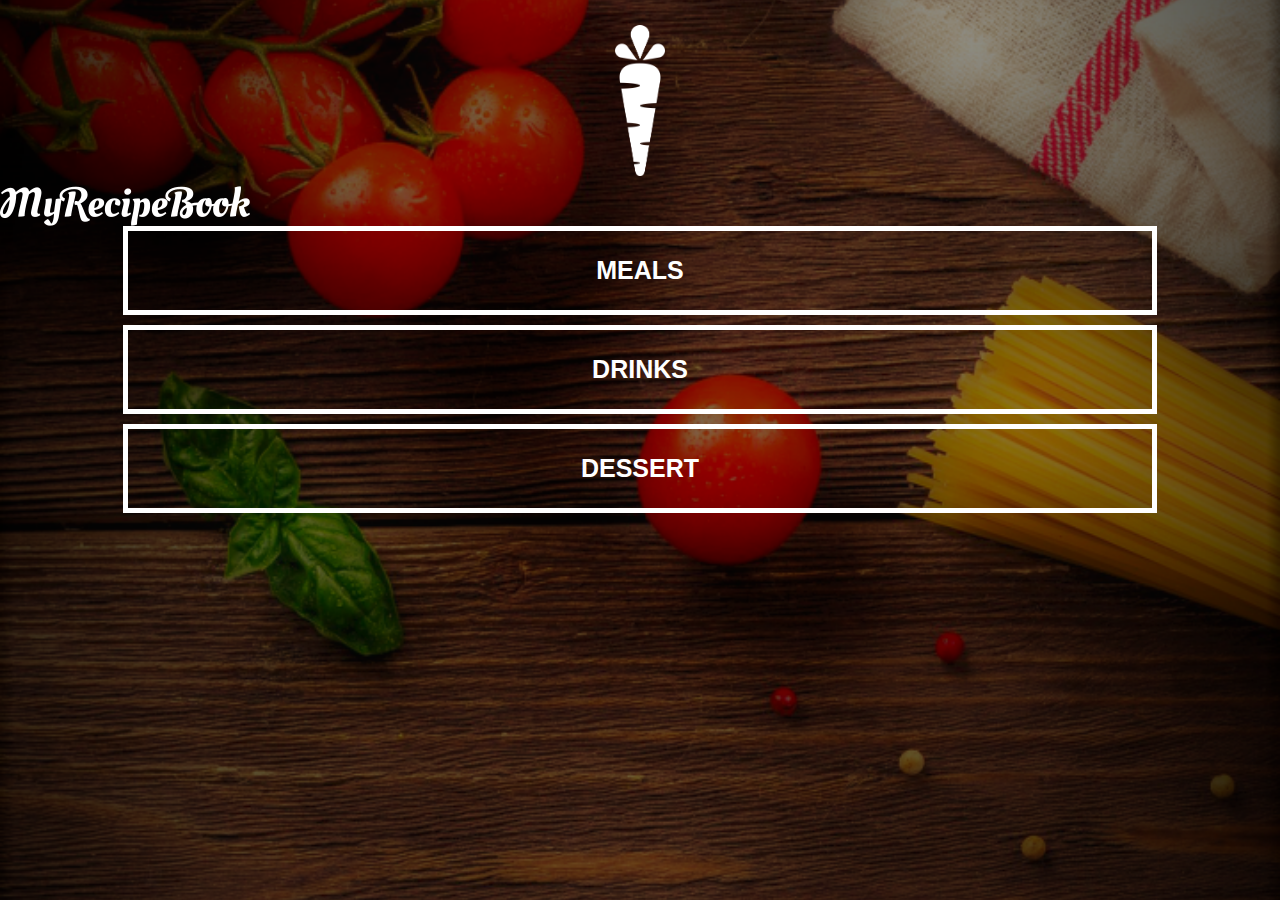
<file: index.html>
<!DOCTYPE>
<html>
    <header>
    <title> My Recipe Book</title>
        <link rel="stylesheet" href="style.css">
        <link re="sylesheet"  href="fontawesome/css/all.css">
    
    </header>
<body class="body-home">
    <div id="home">
        
        <img src="images/logo-img.png" id="home-logo-img">
        <img src="images/logo-text.png" id=" home-logo-text">
        
    <div class="home-menu">
        <a href="meals.html" class="home-menu-item">
        <p>Meals</p>
        </a>
        
         <a href="drinks.html" class="home-menu-item">
        <p>Drinks</p>
        </a>
        
         <a href="desserts.html" class="home-menu-item">
        <p>Dessert</p>
        </a>
        </div>
    </div>
    
    
    
    
    </body>

</html>
</file>
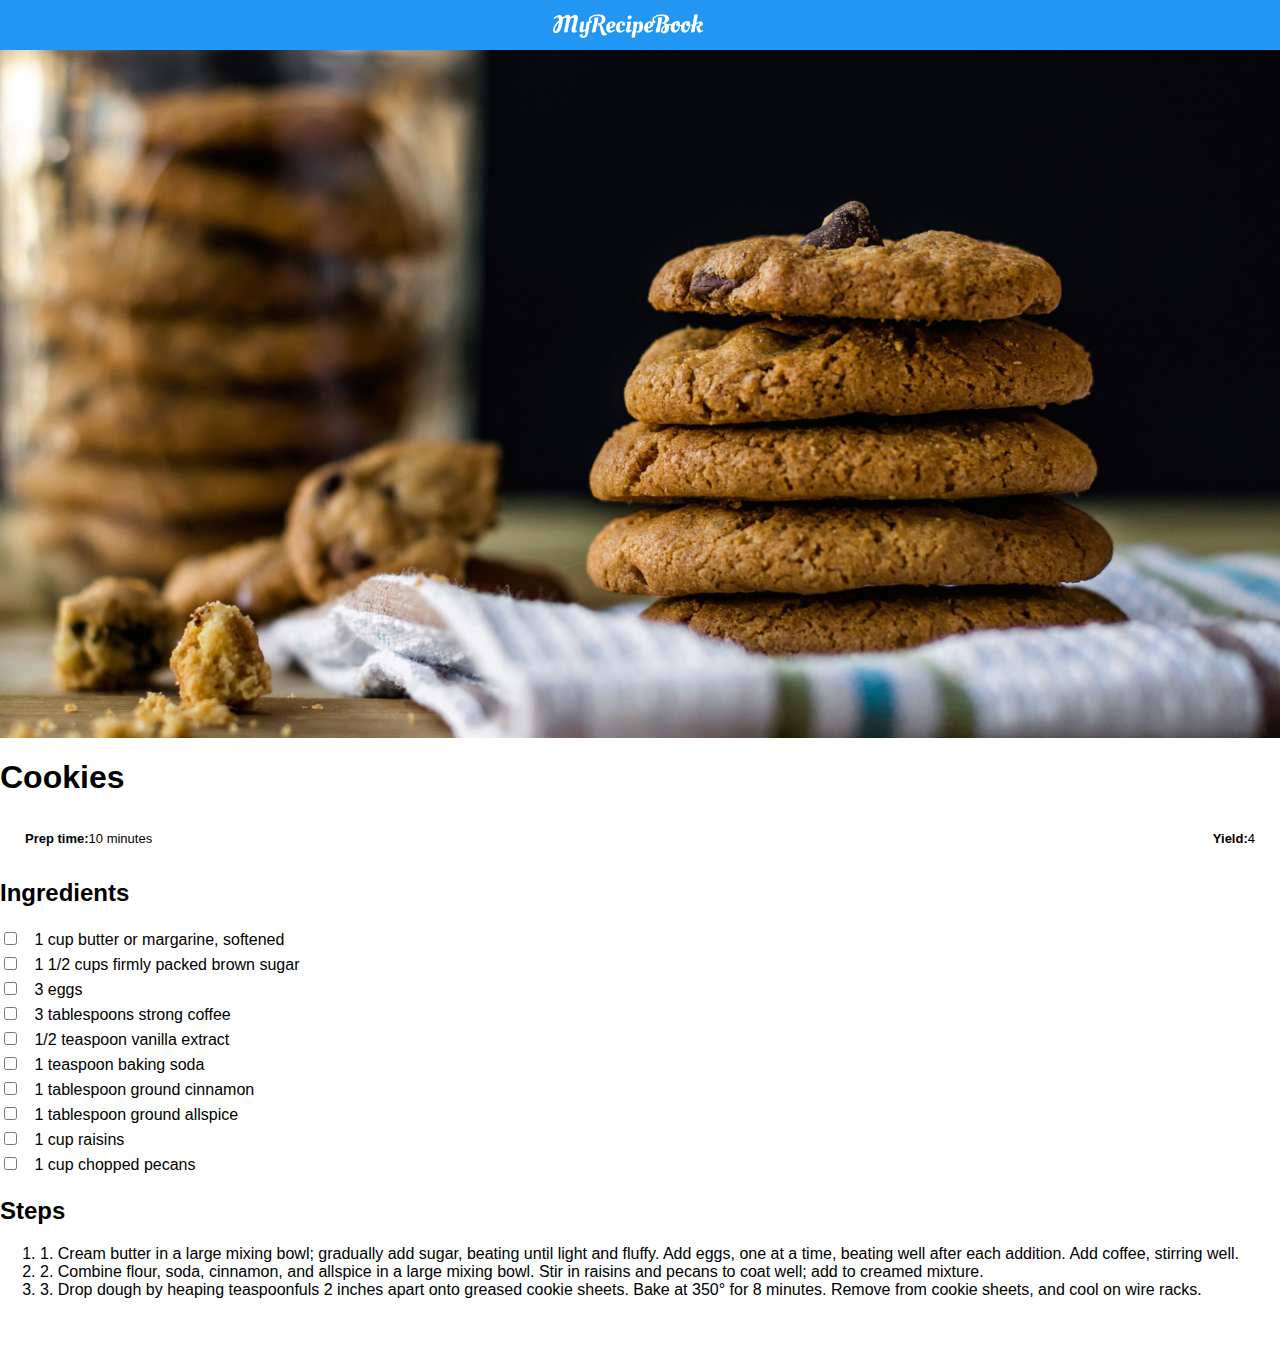
<file: cookies.html>
<!DOCTYPE>
<html>
    <header> 
    <title> My Recipe Book| Meals | Cookies </title>
        <link rel="stylesheet" href="style.css">
        <link re="sylesheet"  href="fontawesome/css/all.css">
    
    </header>
<body class="body-recipes">
    
    <div class="header">
    <a href="meals.html">
        <i class="fas fa-arrow-left"></i>
        </a>
        <img src="images/logo-text.png">
    </div>
    <div id="recipe">
        < div class="recipe-details">
        <img src="images/cookies.png">
        
        <h1>Cookies</h1>
            <div class="recipe-details-info">
                <p><b>Prep time:</b>10 minutes</p>
                <p style="float:right;"><b>Yield:</b>4</p>
                    </div>
            <div class="recipe-details-ingredients">
            <h2>Ingredients</h2>
                <input id="check-01" type="checkbox">
                <label for="check-01">1 cup butter or margarine, softened</label>
                <br>
                <input id="check-02" type="checkbox">
                <label for="check-02">1 1/2 cups firmly packed brown sugar</label>
                <br>
                <input id="check-03" type="checkbox">
                <label for="check-03">3 eggs</label>
                <br>
                <input id="check-04" type="checkbox">
                <label for="check-04">3 tablespoons strong coffee</label>
                <br>
                  <input id="check-05" type="checkbox">
                <label for="check-05">1/2 teaspoon vanilla extract</label>
                <br>
                <input id="check-06" type="checkbox">
                <label for="check-06">1 teaspoon baking soda</label>
                <br>
                <input id="check-07" type="checkbox">
                <label for="check-07">1 tablespoon ground cinnamon</label>
                <br>
                <input id="check-08" type="checkbox">
                <label for="check-08">1 tablespoon ground allspice</label>
                <br>
                <input id="check-09" type="checkbox">
                <label for="check-09">1 cup raisins</label>
                <br>
                 <input id="check-10" type="checkbox">
                <label for="check-10">1 cup chopped pecans</label>
                <br>
            </div>
                
            <div class="receipe-details-steps">
            <h2>Steps</h2>
                
                <ol>
                    <li>1. Cream butter in a large mixing bowl; gradually add sugar, beating until light and fluffy. Add eggs, one at a time, beating well after each addition. Add coffee, stirring well.</li>
                    <li>2. Combine flour, soda, cinnamon, and allspice in a large mixing bowl. Stir in raisins and pecans to coat well; add to creamed mixture.</li>
                    <li>3. Drop dough by heaping teaspoonfuls 2 inches apart onto greased cookie sheets. Bake at 350° for 8 minutes. Remove from cookie sheets, and cool on wire racks.</li>
                </ol>
                
                <br><br>
            </div>
             
    </div>
    </div>
    </body>

</html>
</file>
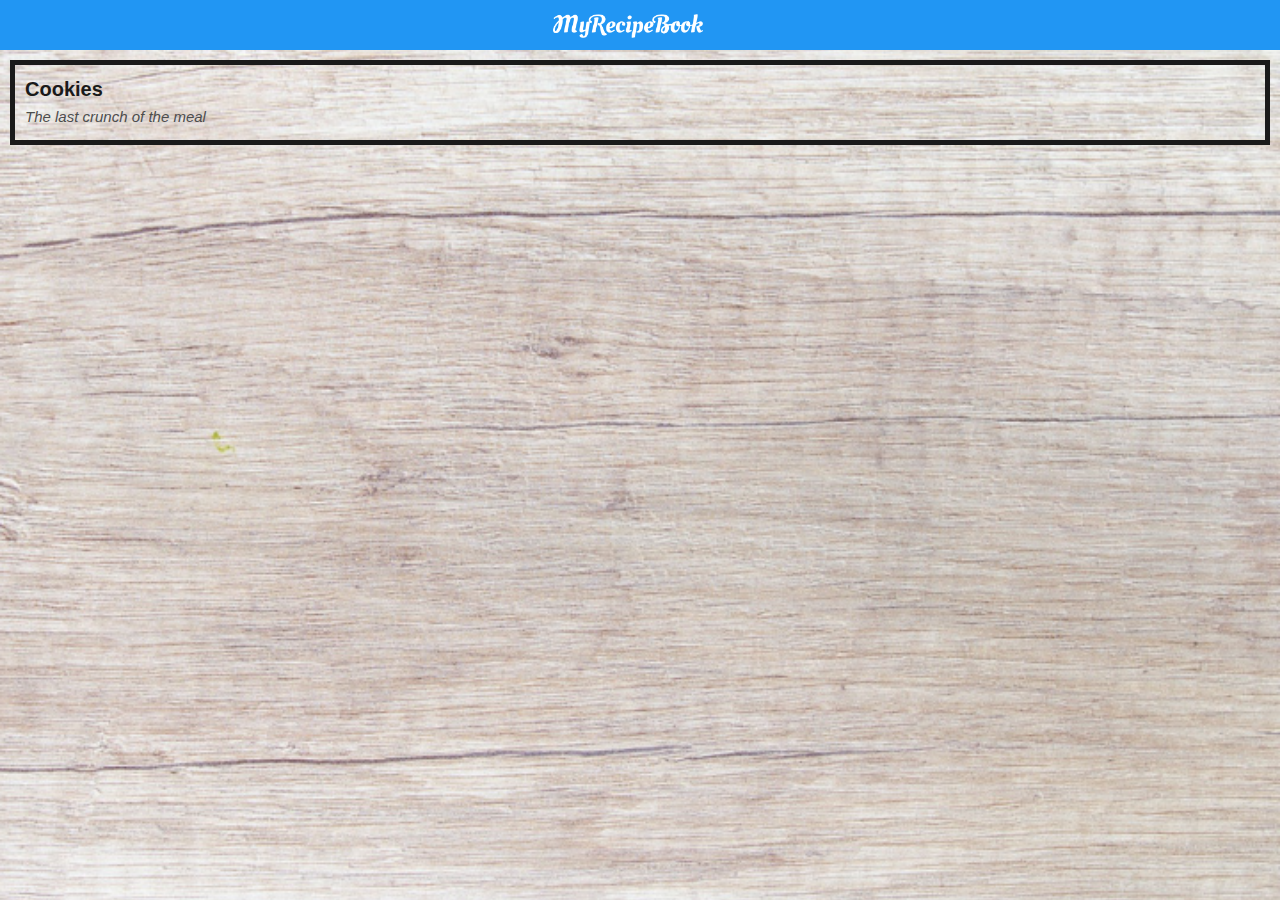
<file: desserts.html>
<!DOCTYPE>
<html>
    <head> 
    <title> My Recipe Book|Meals</title>
        <link rel="stylesheet" href="style.css">
        <link re="sylesheet" href="fontawesome/css/all.css">
    
    </head>
<body class="body-meals">
    
     <div class="header">
    <a href="index.html">
        <i class="fas fa-arrow-left"></i>
        
        </a>
        
        <img src="images/logo-text.png">
    </div>
<div id="meals">    
        
        <div class="meals-list">
            <a href="cookies.html">
            
            <div class="meals-list-item">
                <h1>Cookies<i class="fas fa-chevron-circle-right"></i></h1>
                <p>The last crunch of the meal</p>
                </div>
                <br>
            </a>
        </div>
    </div>
    <div>
    </div>

    
    </body>

</html>
</file>
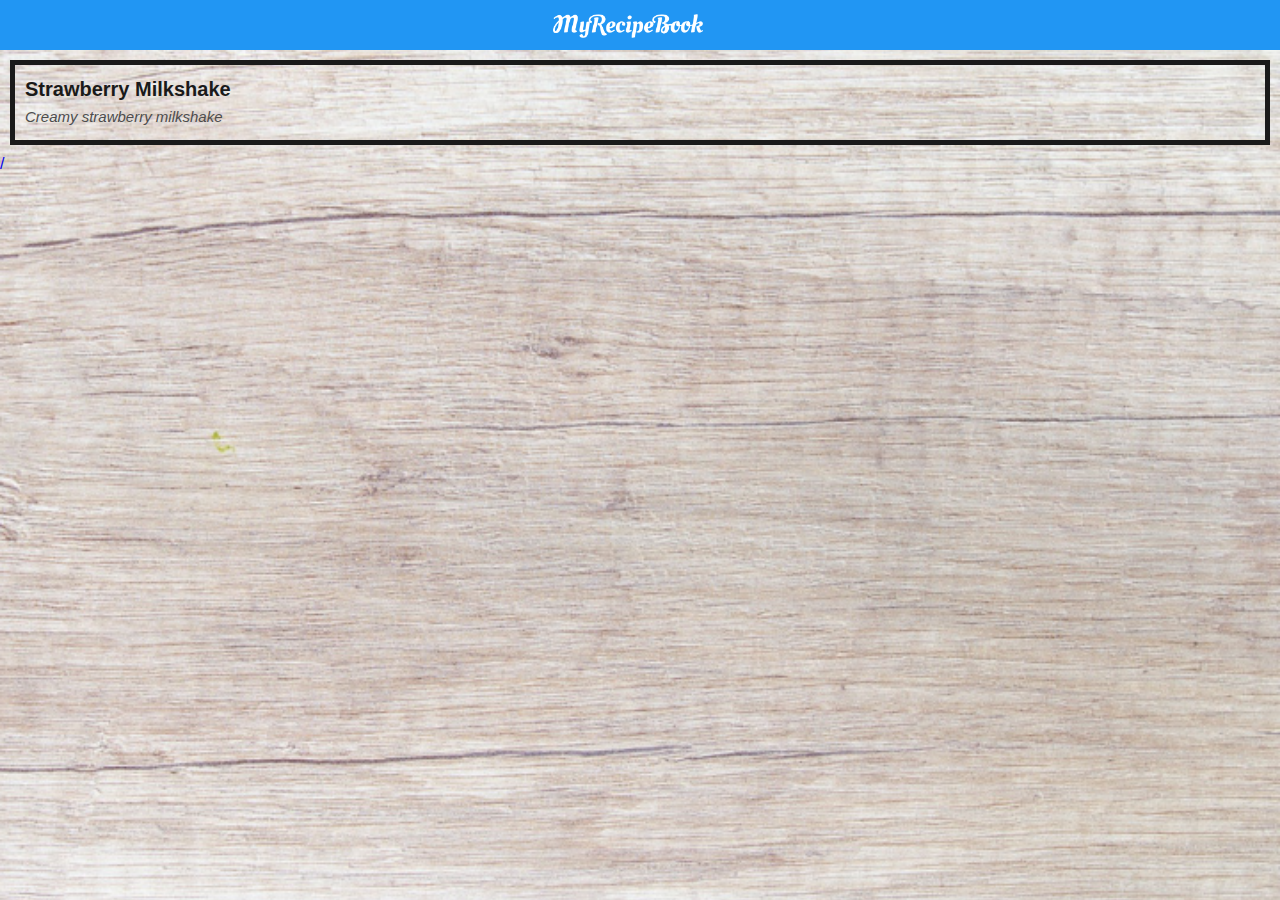
<file: drinks.html>
<!DOCTYPE>
<html>
    <header> 
    <title> My Recipe Book|Drinks</title>
        <link rel="stylesheet" href="style.css">
        <link re="sylesheet"  href="fontawesome/css/all.css">
    
    </header>
<body class="body-drinks">
    
    <div class="header">
    <a href="index.html">
        <i class="fas fa-arrow-left"></i>
        </a>
        <img src="images/logo-text.png">
    </div>
    <div id="drinks">
        
        <div class="drinks-list">
            <a href="strawberrymilkshake.html">
            
            <div class="drinks-list-item">
                <h1>Strawberry Milkshake<i class="fas fa-chevron-circle-right"></i></h1>
                <p>Creamy strawberry milkshake  </p>
                
                </div>
            /</a>
        </div>
    </div>
          
    </body>

</html>
</file>
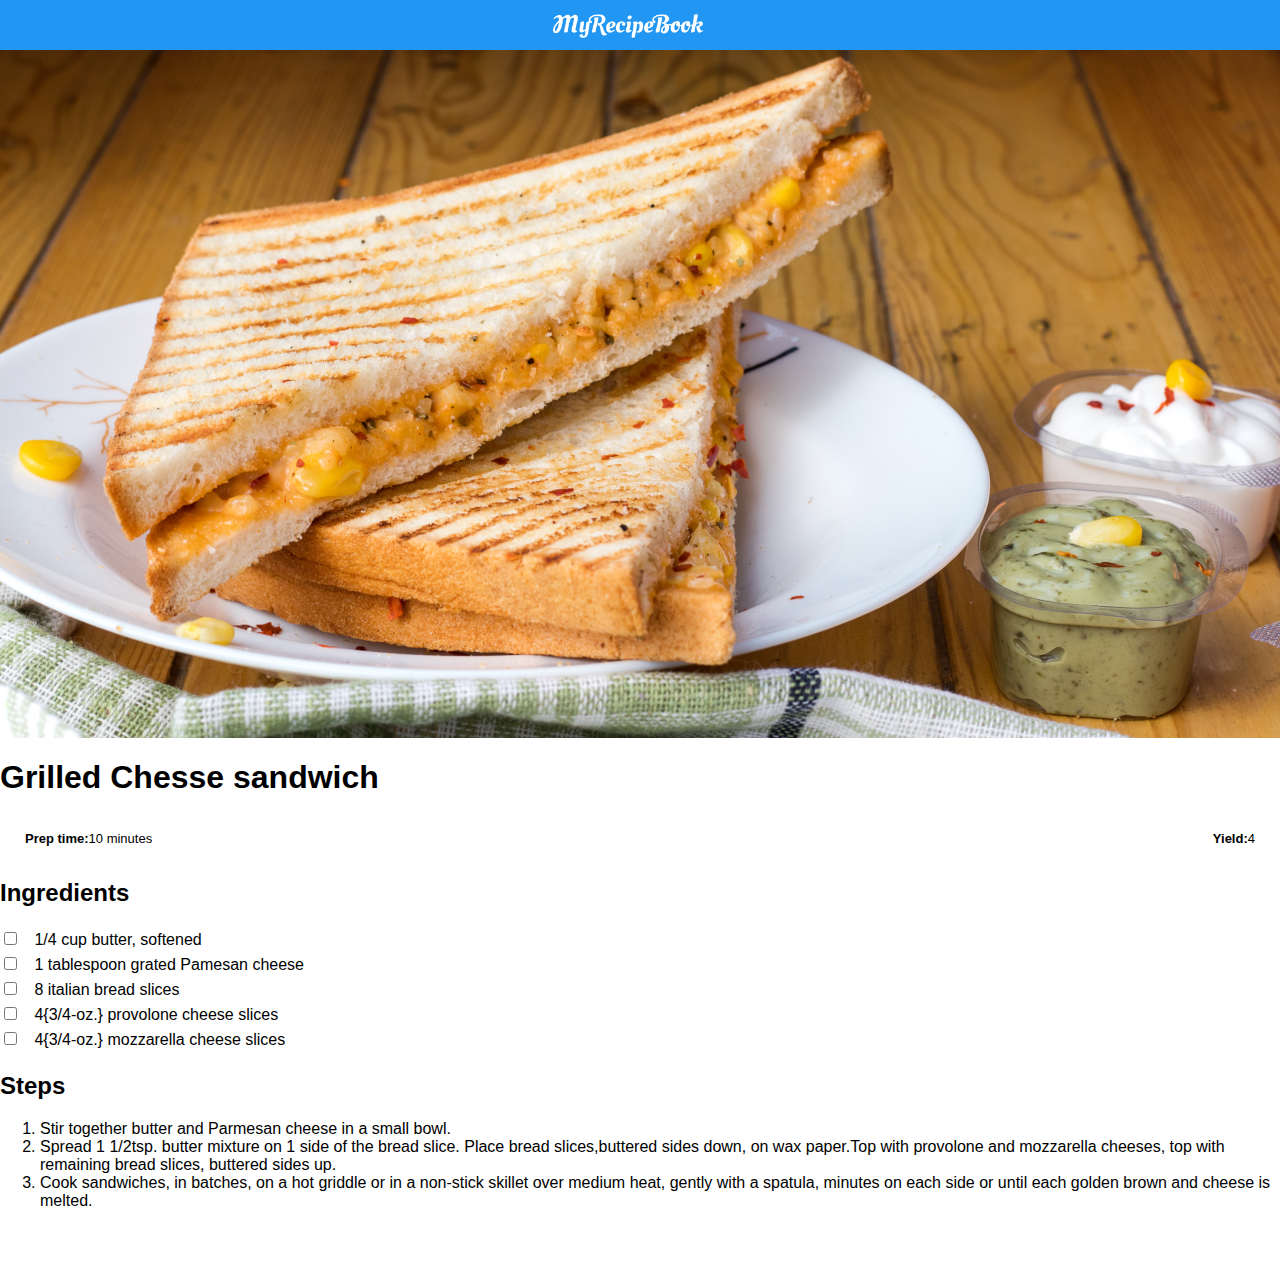
<file: grilledcheese.html>
<!DOCTYPE>
<html>
    <header> 
    <title> My Recipe Book| Meals | Grilled Cheese </title>
        <link rel="stylesheet" href="style.css">
        <link re="sylesheet"  href="fontawesome/css/all.css">
    
    </header>
<body class="body-recipes">
    
    <div class="header">
    <a href="meals.html">
        <i class="fas fa-arrow-left"></i>
        </a>
        <img src="images/logo-text.png">
    </div>
    <div id="recipe">
        < div class="recipe-details">
        <img src="images/grilledCheese.png">
        
        <h1>Grilled Chesse sandwich</h1>
            <div class="recipe-details-info">
                <p><b>Prep time:</b>10 minutes</p>
                <p style="float:right;"><b>Yield:</b>4</p>
                    </div>
            <div class="recipe-details-ingredients">
            <h2>Ingredients</h2>
                <input id="check-01" type="checkbox">
                <label for="check-01">1/4 cup butter, softened</label>
                <br>
                <input id="check-02" type="checkbox">
                <label for="check-02">1 tablespoon grated Pamesan cheese</label>
                <br>
                <input id="check-03" type="checkbox">
                <label for="check-03">8 italian bread slices</label>
                <br>
                <input id="check-04" type="checkbox">
                <label for="check-04">4{3/4-oz.} provolone cheese slices</label>
                <br>
                <input id="check-05" type="checkbox">
                <label for="check-05">4{3/4-oz.} mozzarella cheese slices</label>
            </div>
                
            <div class="receipe-details-steps">
            <h2>Steps</h2>
                
                <ol>
                    <li>Stir together butter and Parmesan cheese in a small bowl.</li>
                    <li>Spread 1 1/2tsp. butter mixture on 1 side of the bread slice. Place bread slices,buttered sides down, on wax paper.Top with provolone and mozzarella  cheeses, top with remaining bread slices, buttered sides up.</li>
                    <li>Cook sandwiches, in batches, on a hot griddle or in a non-stick skillet over medium heat, gently with a spatula,  minutes on each side or until each golden brown and cheese is melted.</li>
                
                </ol>
                
                <br><br>
            </div>
             
    </div>
    </div>
    </body>

</html>
</file>
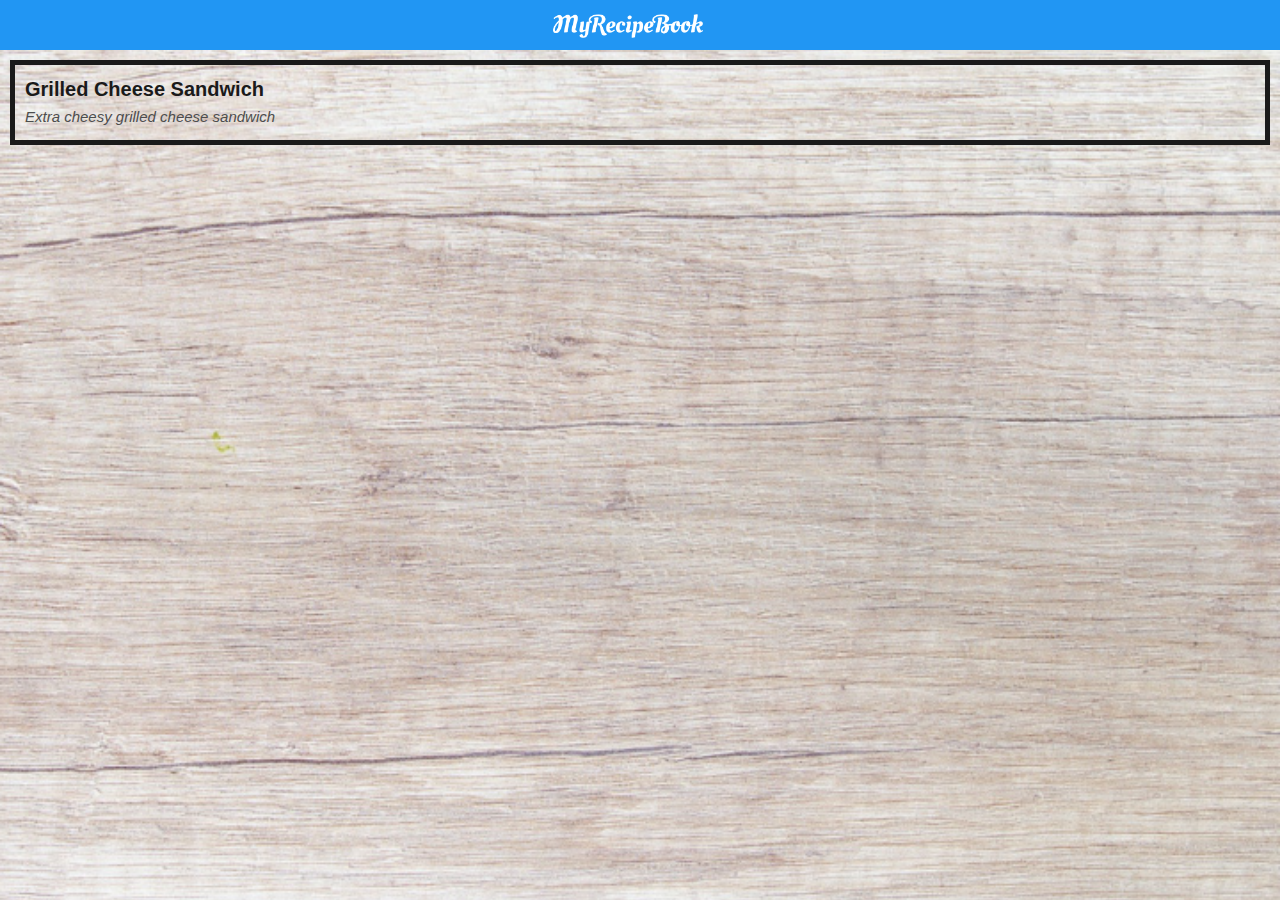
<file: meals.html>
<!DOCTYPE>
<html>
    <head> 
    <title> My Recipe Book|Meals</title>
        <link rel="stylesheet" href="style.css">
        <link re="sylesheet" href="fontawesome/css/all.css">
    
    </head>
<body class="body-meals">
    
    <div class="header">
    <a href="index.html">
        <i class="fas fa-arrow-left"></i>
        
        </a>
        
        <img src="images/logo-text.png">
    </div>
         
         <div id="meals">    
        
        <div class="meals-list">
            <a href="grilledcheese.html">
            
            <div class="meals-list-item">
                <h1>Grilled Cheese Sandwich<i class="fas fa-chevron-circle-right"></i></h1>
                <p>Extra cheesy grilled cheese sandwich</p>
                </div>
                <br>
            </a>
        </div>
    </div>
    <div>
    </div>

    
    </body>

</html>
</file>
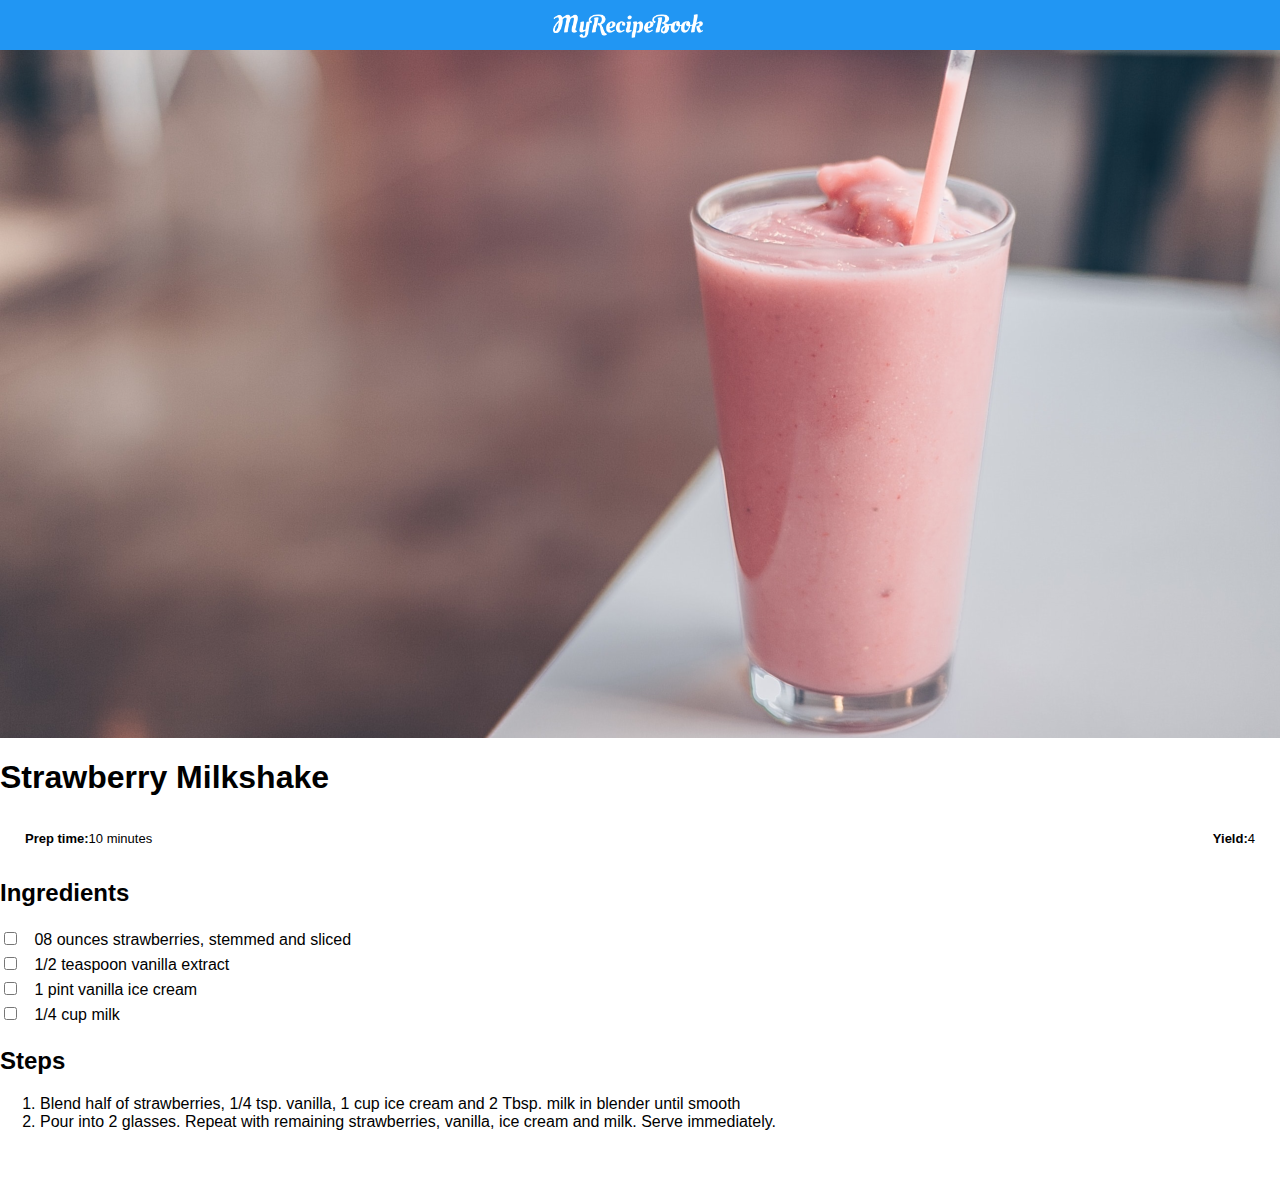
<file: strawberrymilkshake.html>
<!DOCTYPE>
<html>
    <header> 
    <title> My Recipe Book| Meals | Strawberry Milkshake </title>
        <link rel="stylesheet" href="style.css">
        <link re="sylesheet"  href="fontawesome/css/all.css">
    
    </header>
<body class="body-recipes">
    
    <div class="header">
    <a href="meals.html">
        <i class="fas fa-arrow-left"></i>
        </a>
        <img src="images/logo-text.png">
    </div>
    <div id="recipe">
        < div class="recipe-details">
        <img src="images/strawberryMilkshake.png">
        
        <h1>Strawberry Milkshake</h1>
            <div class="recipe-details-info">
                <p><b>Prep time:</b>10 minutes</p>
                <p style="float:right;"><b>Yield:</b>4</p>
                    </div>
            <div class="recipe-details-ingredients">
            <h2>Ingredients</h2>
                <input id="check-01" type="checkbox">
                <label for="check-01">08 ounces strawberries, stemmed and sliced</label>
                <br>
                <input id="check-02" type="checkbox">
                <label for="check-02">1/2 teaspoon vanilla extract</label>
                <br>
                <input id="check-03" type="checkbox">
                <label for="check-03">1 pint vanilla ice cream</label>
                <br>
                <input id="check-04" type="checkbox">
                <label for="check-04">1/4 cup milk</label>
                <br>
            </div>
                
            <div class="receipe-details-steps">
            <h2>Steps</h2>
                
                <ol>
                    <li>Blend half of strawberries, 1/4 tsp. vanilla, 1 cup ice cream and 2 Tbsp. milk in blender until smooth</li>
                    <li>Pour into 2 glasses. Repeat with remaining strawberries, vanilla, ice cream and milk. Serve immediately.</li>
                </ol>
                
                <br><br>
            </div>
             
    </div>
    </div>
    </body>

</html>
</file>
<file: style.css>
html{
    height: 100%;
}

body{
    font-family: sans-serif;
    
    margin:0;
    padding: 0;
    
     height: 100%;
    
}

.body-home{
    background-image: url(images/background-01-port.png);
    background-position: center;
    background-attachment: fixed;
    background-repeat: no-repeat;
    background-size: cover;
}

.body-meals{
    background-image: url(images/background-02-port.png);
    background-position: center;
    background-attachment: fixed;
    background-repeat: no-repeat;
    background-size: cover;
}


/*========== HEADER ==========*/

.header {
    background-color: #2196f3;
    width: 100%;
    height: 50px;
    top:0;
    position: fixed;
    overflow: hidden;
    text-align: center;
}

.header i{
    float: left;
    padding: 17px 0px 17px 0px;
    color: #ffffff;
}

.header img{
    width:150px;
    padding-top: 14px;
    padding-right: 25px;    
    
}

/*==========  HOME PAGE  ==========*/

#home-logo-img{
    width: 50px;
    display: block;
    margin: auto;
    padding: 25px 10px 10px 10px;
    
}

#home-logo-text{
    width:auto;
    display: blocK;
    margin: auto;
    padding: 25px;
    
}
/*==========  HOME PAGE MENU ==========*/

.home-menu-item {
    text-decoration: none;
    text-transform: uppercase;
    
    color: #ffffff;
    font-size: 25px;
    font-weight: bold;
    text-align: center;
    border:5px solid white;
    
    
    display: block;;
    margin: auto;
    margin-bottom: 10px;
    width:80%;
    
}


/*==========  MEALS PAGE  ==========*/

#meals {
    padding-top: 50px;
    
}
/*==========  MEALS PAGE MENU ==========*/

.meals-list a{
    text-decoration: none;
}

.meals-list-item{
    border: 5px solid #1a1a1a;
    margin: 10px;
    
}

.meals-list-item h1 {
    font-weight: bold;
    font-size: 20px;
    color: #1a1a1a;
    padding-left: 10px;
}

.meals-list-item i{
    float:right;
    color: #1a1a1a;
    padding-right: 20px;
}  
    
.meals-list-item p{
    font-size: 15px;
    font-style: italic;
    color: #4d4d4d;
    margin-top:-7px;
    padding-left:10px;
    
}

/*==========  RECIPE PAGE  ==========*/

.recipe {
    padding-top: 50px;
}

/*==========  RECIPE DETAILS ==========*/

.recipe-details img{
    width:100%; 
}

>recipe-details h1{
    font-size:25px;
    text-align: center;
    border: 5px solid #1a1a1a;
    margin: 10px;
    padding:5px;   
}


.recipe-details h2{
    font-size: 20px;
    text-align: left;
    margin: 0px;
    margin-left: 10px;
    
}
.recipe-details-info{
    margin-left: 25px;
    margin-right: 25px;

}

.recipe-details-info p{
font-size: 13px;
    display: inline-block;
}

.recipe-details-ingredients label{
    line-height: 25px;
    margin-left: 10px;
    
}

.recipe-details-steps {
    padding-top: 20px;
}

.recipe-details-steps ol{
    padding-left: 25px;
    
}



/*==========  DRINKS PAGE MENU ==========*/

.body-drinks{
    background-image: url(images/background-02-port.png);
    background-position: center;
    background-attachment: fixed;
    background-repeat: no-repeat;
    background-size: cover;
}

#drinks {
    padding-top: 50px;
}
    


/*==========  DRINKS PAGE MENU ==========*/

.drinks-list a{
    text-decoration: none;
}

.drinks-list-item{
    border: 5px solid #1a1a1a;
    margin: 10px;
    
}

.drinks-list-item h1 {
    font-weight: bold;
    font-size: 20px;
    color: #1a1a1a;
    padding-left: 10px;
}

.drinks-list-item i{
    float:right;
    color: #1a1a1a;
    padding-right: 20px;
}  
    
.drinks-list-item p{
    font-size: 15px;
    font-style: italic;
    color: #4d4d4d;
    margin-top:-7px;
    padding-left:10px;
    
}


/*==========  DESSERTS PAGE MENU ==========*/

.body-desserts{
    background-image: url(images/background-02-port.png);
    background-position: center;
    background-attachment: fixed;
    background-repeat: no-repeat;
    background-size: cover;
}

#desserts {
    padding-top: 50px;
}
    


/*==========  DESSERTS PAGE MENU ==========*/

.desserts-list a{
    text-decoration: none;
}

.desserts-list-item{
    border: 5px solid #1a1a1a;
    margin: 10px;
    
}

.desserts-list-item h1 {
    font-weight: bold;
    font-size: 20px;
    color: #1a1a1a;
    padding-left: 10px;
}

.desserts-list-item i{
    float:right;
    color: #1a1a1a;
    padding-right: 20px;
}  
    
.desserts-list-item p{
    font-size: 15px;
    font-style: italic;
    color: #4d4d4d;
    margin-top:-7px;
    padding-left:10px;
    
}
</file>
